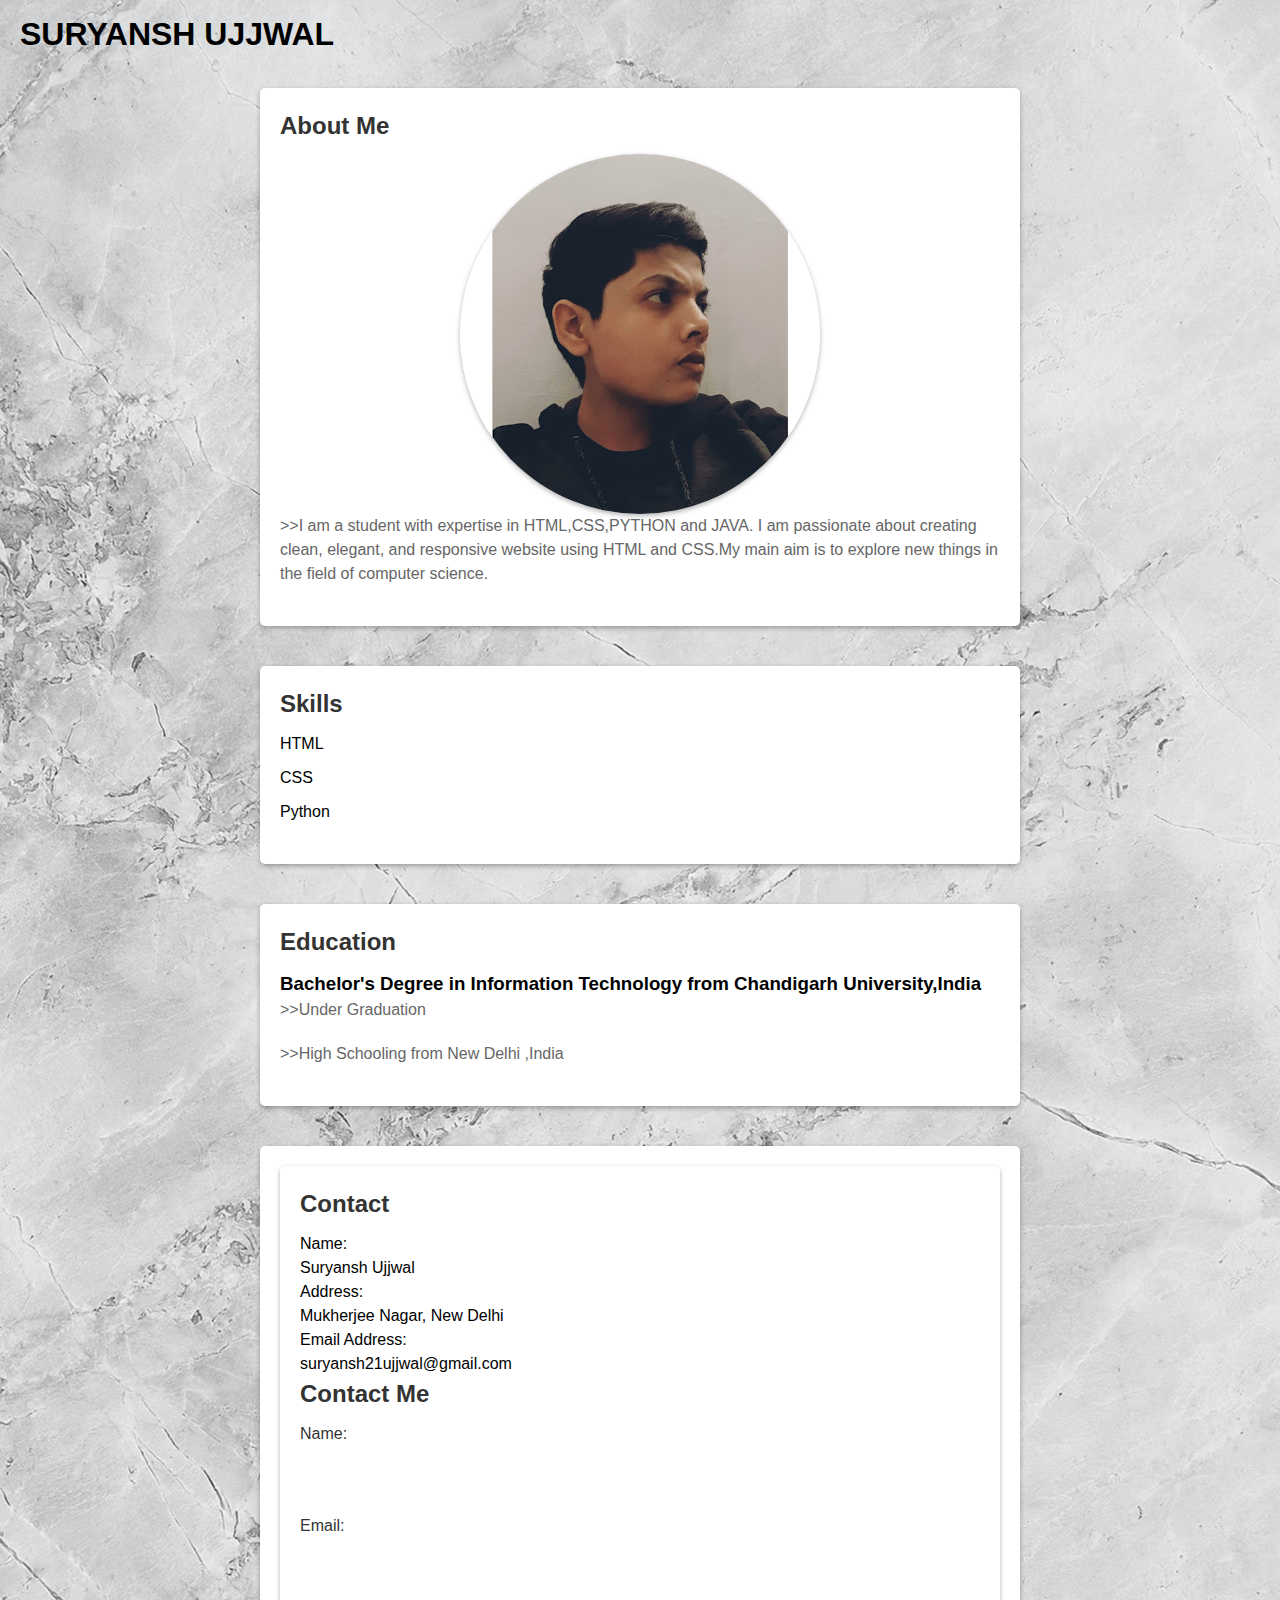
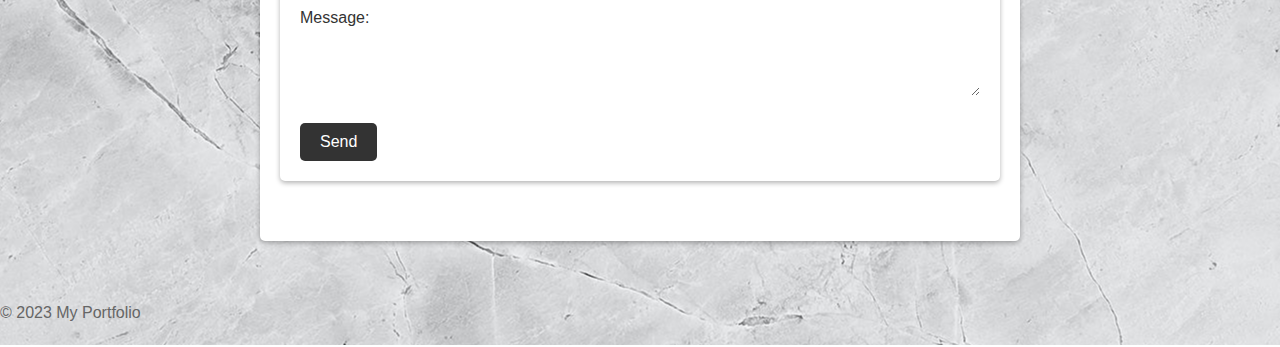
<file: portfolio/index.html>
<!DOCTYPE html>
<html>
  <head>
    <meta charset="UTF-8">
    <title>My Portfolio</title>
    <link rel="stylesheet" href="style.css">
  </head>
  <body>
    <header>
      <h1>SURYANSH UJJWAL</h1>
      <nav>
        <ul>
          <li><a href="#about">About</a></li>
          <li><a href="#skills">Skills</a></li>
          <li><a href="#education">Education</a></li>
          <li><a href="#contact">Contact</a></li>
        </ul>
      </nav>
    </header>
    <main>
      <section id="about">
        <h2>About Me</h2>
        <img src="images/unnamed.jpg" alt="My Profile Picture">
        <p>>>I am a student with expertise in HTML,CSS,PYTHON and JAVA. I am passionate about creating clean, elegant, and responsive website using HTML and CSS.My main aim is to explore new things in the field of computer science.</p>
      </section>
      <section id="Skills">
        <h2>Skills</h2>
        
        <ul>
          <li><i class="fab fa-html5"></i> HTML</li>
          <li><i class="fab fa-css3-alt"></i> CSS</li>
          <li><i class="fab fa-js"></i> Python</li>
        </ul>
      </section>
      <section id="education">
        <h2>Education</h2>
        <div class="education">
          <h3>Bachelor's Degree in Information Technology from Chandigarh University,India</h3>
          <p>>>Under Graduation</p>
          <p>>>High Schooling from New Delhi ,India</p>
        </div>
      </section>
      <section id="contact">
        <section class="contact" id="contact">
            <div class="max-width">
                <h2 class="title">Contact</h2>
                <div class="contact-contento">
                    <div class="column left">

                        <div class="icons">
                            <div class="row">
                                <div class="info">
                                    <div class="head">Name:</div>
                                    <div class="sub-title">Suryansh Ujjwal</div>
                                </div>
                            </div>
                            <div class="row">
                                <div class="info">
                                    <div class="head">Address:</div>
                                    <div class="sub-title">Mukherjee Nagar, New Delhi</div>
                                </div>
                            </div>
                            <div class="row">
                                <div class="info">
                                    <div class="head">Email Address:</div>
                                    <div class="sub-title">suryansh21ujjwal@gmail.com</div>
                                </div>
                            </div>
                        </div>
                    </div>
        <h2>Contact Me</h2>
          <label for="name">Name:</label>
          <input type="text" id="name" name="name" required>
          <label for="email">Email:</label>
          <input type="email" id="email" name="email" required>
          <label for="message">Message:</label>
          <textarea id="message" name="message" required></textarea>
          <button type="submit">Send</button>
      </section>
    </main>
    <footer>
      <p>&copy; 2023 My Portfolio</p>
    </footer>
  </body>
</html>
</file>
<file: portfolio/style.css>
* {
    box-sizing: border-box;
    margin: 0;
    padding: 0;
  }
  
  body {
    font-family: Arial, sans-serif;
    font-size: 16px;
    line-height: 1.5;
    color: auto;

  }
  body {
    background-image: url(images/back5.jpg);
    background-size: auto;
    background-position: center;
  }

  header {
    display: flex;
    justify-content: space-between;
    align-items: center;
    background-color: auto;
    padding: 10px 20px;
  }
  
  nav ul {
    display: flex;
    list-style: auto();
      list-style: none;
      margin-bottom: 10px;
      font-size: 18px;
      color: #333;
      opacity: 0;
      animation: fadeIn 0.5s ease forwards;
    }
    

  }
  {
    .wrapper img {
        float: left;
        margin-right: 10px;
      }
      
      .wrapper p {
        overflow: hidden;
      }
  }
  
  nav li {
    margin-right: 20px;
  }
  
  nav a {
    color: #333;
    text-decoration: none;
  }
  
  nav a:hover {
    color: #666;
  }
  
  main {
    max-width: 800px;
    margin: 0 auto;
    padding: 20px;
  }
  
 section {
    margin-bottom: 40px;
    background-color: #fff;
    padding: 20px;
    border-radius: 5px;
    box-shadow: 0px 2px 5px rgba(0, 0, 0, 0.3);
  }

  @keyframes fadeIn {
    0% {
      opacity: 0;
      transform: translateY(20px);
    }
    100% {
      opacity: 1;
      transform: translateY(0);
    }
  }
  section#about img {
    display: block;
    margin: 0 auto;
    max-width: 100%;
    height: auto;
    border-radius: 50%;
    box-shadow: 0px 2px 5px rgba(0, 0, 0, 0.3);
  }
  
  
  h2 {
    font-size: 24px;
    margin-bottom: 10px;
    color: #333;
  }
  
  p {
    font-size: 16px;
    line-height: 1.5;
    margin-bottom: 20px;
    color: #666;
  }
  
  ul {
    list-style: none;
    margin-bottom: 20px;
  }
  
  li {
    margin-bottom: 10px;
  }
  
  label {
    font-size: 16px;
    margin-bottom: 10px;
    display: block;
    color: #333;
  }
  
  input[type="text"],
  input[type="email"],
  textarea {
    padding: 10px;
    border-radius: 5px;
    border: none;
    margin-bottom: 20px;
    font-size: 16px;
    width: 100%;
  }
  
  button[type="submit"] {
    padding: 10px 20px;
    background-color: #333;
    color: #fff;
    border: none;
    border-radius: 5px;
    font-size: 16px;
    cursor: pointer;
  }
  
  button[type="submit"]:hover {
    background-color: #666;
  }
  
  
  h2 {
    font-size: 24px;
    margin-bottom:
  }
</file>
